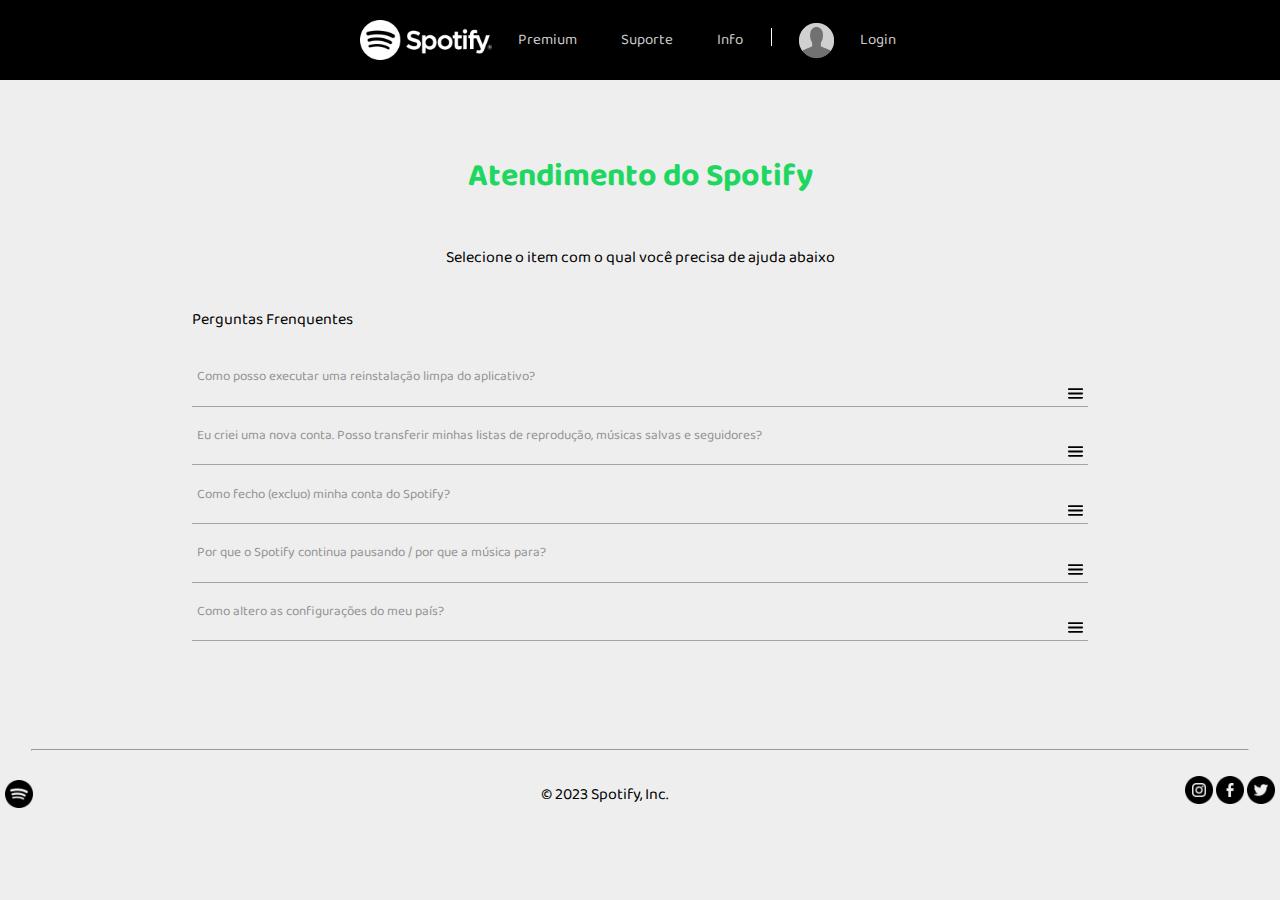
<file: index.html>
<!DOCTYPE html>
<html lang="en">
<head>
    <meta charset="UTF-8">
    <meta http-equiv="X-UA-Compatible" content="IE=edge">
    <meta name="viewport" content="width=device-width, initial-scale=1.0">
    <link rel="stylesheet" href="../styles/footer.css">
    <link rel="stylesheet" href="../styles/style.css">
    <link rel="stylesheet" href="../styles/header.css">
    <link rel="preconnect" href="https://fonts.googleapis.com">
    <link rel="preconnect" href="https://fonts.gstatic.com" crossorigin>
    <link href="https://fonts.googleapis.com/css2?family=Baloo+2:wght@700&display=swap" rel="stylesheet">
    <title>Spotify FAQ</title>
    <link rel="shortcut icon" href="./assets/spotify.png">
</head>
<body>
   <header>
        <div class="content_header">
          <img src="../assets/spotify-logo-branca-white.png" />
          <nav class="navigation">
            <div class="content_navigation">
              <a href="#"> Premium </a>
              <a href="./Lobby.html"> Suporte </a>
              <a href="#"> Info <span class="markup" /></a>
              <div class="perfil">
                <img src="../assets/pngegg.png" />
                <a href="#">Login</a>
                <i class="arrow down"></i>
              </div>
            </div>
          </nav>
        </div>
      </header> 

    
<div class="flexbox">  
  
  <div class="title">
    <h1>Atendimento do Spotify</h1>
  </div>
  <div class="describe">
    <p> 
      Selecione o item com o qual você precisa de ajuda abaixo</p>
  </div>
  <div class="subs">
        <p>Perguntas Frenquentes</p>
  </div>
      


    <div class="container quest">
        <button class="accordion" ><p>Como posso executar uma reinstalação limpa do aplicativo?</p> <span><img  src="../assets/plus.svg" alt=""></p></button>
        <div class="panel">
        <a href="./Pages/FirstPage.html">Ver o artigo</a>
        </div>
        
        <button class="accordion" ><p>Eu criei uma nova conta. Posso transferir minhas listas de reprodução, músicas salvas e seguidores?</p> <span><img src="../assets/plus.svg" alt=""></p></button>
        <div class="panel">
        <a href="https://community.spotify.com/t5/FAQs/I-created-a-new-account-Can-I-transfer-my-playlists-saved-music/ta-p/4640164">Ver o artigo</a>
        </div>
        
        <button class="accordion" ><p>Como fecho (excluo) minha conta do Spotify?</p> <span><img src="../assets/plus.svg" alt=""></p></button>
        <div class="panel">
        <a href="https://community.spotify.com/t5/FAQs/How-do-I-close-delete-my-Spotify-Account/ta-p/4663172">Ver o artigo</a>
        </div>

        <button class="accordion" ><p>Por que o Spotify continua pausando / por que a música para?</p> <span><img src="../assets/plus.svg" alt=""></p></button>
        <div class="panel">
        <a href="https://community.spotify.com/t5/FAQs/Why-does-Spotify-keep-pausing-why-does-the-music-stop/ta-p/4792797">Ver o artigo</a>
        </div>

        <button class="accordion" ><p>Como altero as configurações do meu país?</p> <span><img src="../assets/plus.svg" alt=""></p></button>
        <div class="panel">
        <a href="https://community.spotify.com/t5/FAQs/How-do-I-change-my-country-settings/ta-p/950275">Ver o artigo</a>
        </div>
    </div>
</div>
<div class="space">
</div>
<hr id="line"> 
<div class="footer content">
  
  <img src="/assets/spotify_black.png" alt="spotify">
    <a>© 2023 Spotify, Inc.</a>
    <a class="sociais">
      <img src="../assets/instagram.png" alt="insta">
      <img src="../assets/facebook.png" alt="face">
      <img src="../assets/twitter.png" alt="twitter">
    </a>
  </div>


<script src="../script.js"></script>
</body>
</html>
</file>
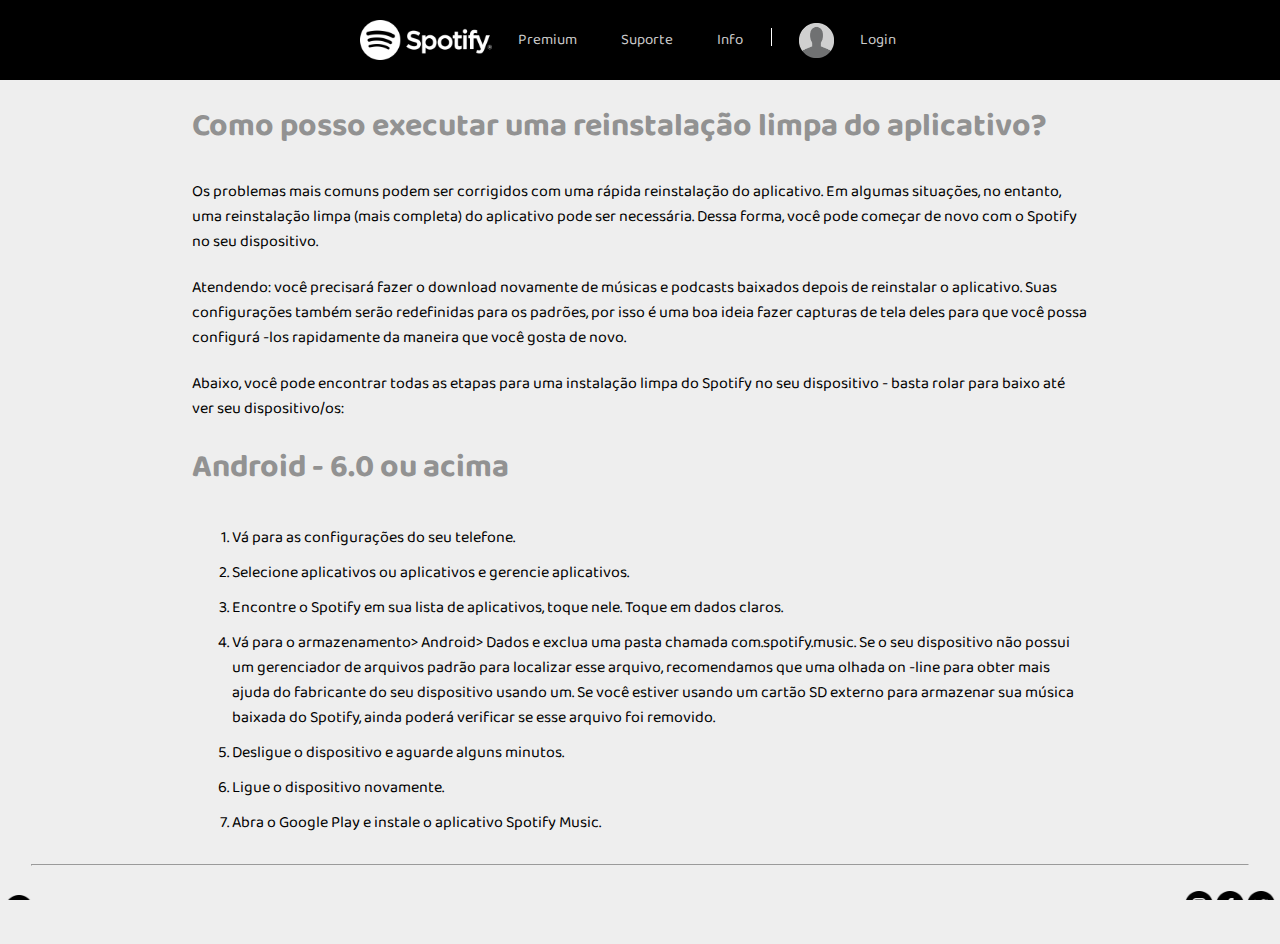
<file: FirstPage.html>
<!DOCTYPE html>
<html lang="en">
<head>
    <meta charset="UTF-8">
    <meta http-equiv="X-UA-Compatible" content="IE=edge">
    <meta name="viewport" content="width=device-width, initial-scale=1.0">
    <link rel="stylesheet" href="./styles/footer.css">
    <link rel="stylesheet" href="./styles/style.css">
    <link rel="stylesheet" href="./styles/header.css">
    <link rel="stylesheet" href="./styles/Pages.css">
    <link rel="preconnect" href="https://fonts.googleapis.com">
    <link rel="preconnect" href="https://fonts.gstatic.com" crossorigin>
    <link href="https://fonts.googleapis.com/css2?family=Baloo+2:wght@700&display=swap" rel="stylesheet">
    <link rel="preconnect" href="https://fonts.googleapis.com">
    <link rel="preconnect" href="https://fonts.gstatic.com" crossorigin>
    <link href="https://fonts.googleapis.com/css2?family=Baloo+Thambi+2&display=swap" rel="stylesheet">
    <title>Spotify FAQ</title>
    <link rel="shortcut icon" href="./assets/spotify.png">
</head>
<body>
   <header>
        <div class="content_header">
          <img src="assets/spotify-logo-branca-white.png" />
          <nav class="navigation">
            <div class="content_navigation">
              <a href="#"> Premium </a>
              <a href="./Lobby.html"> Suporte </a>
              <a href="#"> Info <span class="markup" /></a>
              <div class="perfil">
                <img src="assets/pngegg.png" />
                <a href="#">Login</a>
                <i class="arrow down"></i>
              </div>
            </div>
          </nav>
        </div>
      </header> 

     <div class="flexbox">
      <div class="container articles">
        <h1>Como posso executar uma reinstalação limpa do aplicativo?</h1>
        <p>Os problemas mais comuns podem ser corrigidos com uma rápida reinstalação do aplicativo. Em algumas situações, no entanto, uma reinstalação limpa (mais completa) do aplicativo pode ser necessária. Dessa forma, você pode começar de novo com o Spotify no seu dispositivo.</p>
        <p>Atendendo: você precisará fazer o download novamente de músicas e podcasts baixados depois de reinstalar o aplicativo. Suas configurações também serão redefinidas para os padrões, por isso é uma boa ideia fazer capturas de tela deles para que você possa configurá -los rapidamente da maneira que você gosta de novo.</p>
        <p>Abaixo, você pode encontrar todas as etapas para uma instalação limpa do Spotify no seu dispositivo - basta rolar para baixo até ver seu dispositivo/os:</p>
        <h1>Android - 6.0 ou acima</h1>
          <ol>
            <li>Vá para as configurações do seu telefone.</li>
          <li>Selecione aplicativos ou aplicativos e gerencie aplicativos.</li>
          <li>Encontre o Spotify em sua lista de aplicativos, toque nele.
            Toque em dados claros.</li>
          <li>Vá para o armazenamento> Android> Dados e exclua uma pasta chamada com.spotify.music. Se o seu dispositivo não possui um gerenciador de arquivos padrão para localizar esse arquivo, recomendamos que uma olhada on -line para obter mais ajuda do fabricante do seu dispositivo usando um. Se você estiver usando um cartão SD externo para armazenar sua música baixada do Spotify, ainda poderá verificar se esse arquivo foi removido.</li>
          <li>Desligue o dispositivo e aguarde alguns minutos.</li>
          <li>Ligue o dispositivo novamente.</li>
          <li>Abra o Google Play e instale o aplicativo Spotify Music.</li>
          </ol>

      </div>
     </div>
<hr id="line"> 
<div class="footer content">
  
  <img src="/assets/spotify_black.png" alt="spotify">
    <a>© 2023 Spotify, Inc.</a>
    <a class="sociais">
      <img src="./assets/instagram.png" alt="insta">
      <img src="./assets/facebook.png" alt="face">
      <img src="./assets/twitter.png" alt="twitter">
    </a>
  </div>


<script src="./script.js"></script>
</body>
</html>
</file>
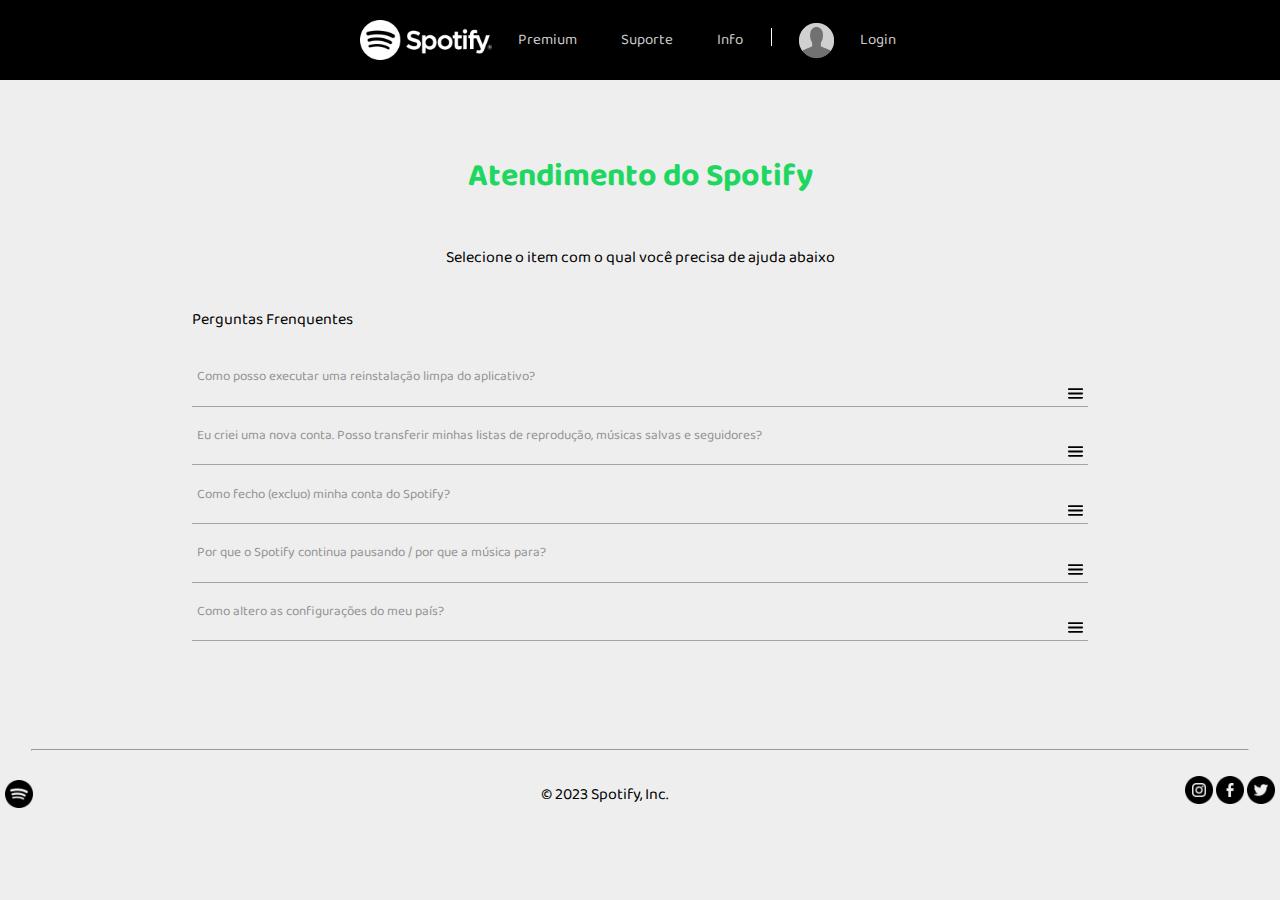
<file: Lobby.html>
<!DOCTYPE html>
<html lang="en">
<head>
    <meta charset="UTF-8">
    <meta http-equiv="X-UA-Compatible" content="IE=edge">
    <meta name="viewport" content="width=device-width, initial-scale=1.0">
    <link rel="stylesheet" href="./styles/footer.css">
    <link rel="stylesheet" href="./styles/style.css">
    <link rel="stylesheet" href="./styles/header.css">
    <link rel="preconnect" href="https://fonts.googleapis.com">
    <link rel="preconnect" href="https://fonts.gstatic.com" crossorigin>
    <link href="https://fonts.googleapis.com/css2?family=Baloo+2:wght@700&display=swap" rel="stylesheet">
    <title>Spotify FAQ</title>
    <link rel="shortcut icon" href="./assets/spotify.png">
</head>
<body>
   <header>
        <div class="content_header">
          <img src="assets/spotify-logo-branca-white.png" />
          <nav class="navigation">
            <div class="content_navigation">
              <a href="#"> Premium </a>
              <a href="./Lobby.html"> Suporte </a>
              <a href="#"> Info <span class="markup" /></a>
              <div class="perfil">
                <img src="assets/pngegg.png" />
                <a href="#">Login</a>
                <i class="arrow down"></i>
              </div>
            </div>
          </nav>
        </div>
      </header> 

    
<div class="flexbox">  
  
  <div class="title">
    <h1>Atendimento do Spotify</h1>
  </div>
  <div class="describe">
    <p> 
      Selecione o item com o qual você precisa de ajuda abaixo</p>
  </div>
  <div class="subs">
        <p>Perguntas Frenquentes</p>
  </div>
      


    <div class="container quest">
        <button class="accordion" ><p>Como posso executar uma reinstalação limpa do aplicativo?</p> <span><img  src="./assets/plus.svg" alt=""></p></button>
        <div class="panel">
        <a href="./FirstPage.html">Ver o artigo</a>
        </div>
        
        <button class="accordion" ><p>Eu criei uma nova conta. Posso transferir minhas listas de reprodução, músicas salvas e seguidores?</p> <span><img src="./assets/plus.svg" alt=""></p></button>
        <div class="panel">
        <a href="https://community.spotify.com/t5/FAQs/I-created-a-new-account-Can-I-transfer-my-playlists-saved-music/ta-p/4640164">Ver o artigo</a>
        </div>
        
        <button class="accordion" ><p>Como fecho (excluo) minha conta do Spotify?</p> <span><img src="./assets/plus.svg" alt=""></p></button>
        <div class="panel">
        <a href="https://community.spotify.com/t5/FAQs/How-do-I-close-delete-my-Spotify-Account/ta-p/4663172">Ver o artigo</a>
        </div>

        <button class="accordion" ><p>Por que o Spotify continua pausando / por que a música para?</p> <span><img src="./assets/plus.svg" alt=""></p></button>
        <div class="panel">
        <a href="https://community.spotify.com/t5/FAQs/Why-does-Spotify-keep-pausing-why-does-the-music-stop/ta-p/4792797">Ver o artigo</a>
        </div>

        <button class="accordion" ><p>Como altero as configurações do meu país?</p> <span><img src="./assets/plus.svg" alt=""></p></button>
        <div class="panel">
        <a href="https://community.spotify.com/t5/FAQs/How-do-I-change-my-country-settings/ta-p/950275">Ver o artigo</a>
        </div>
    </div>
</div>
<div class="space">
</div>
<hr id="line"> 
<div class="footer content">
  
  <img src="/assets/spotify_black.png" alt="spotify">
    <a>© 2023 Spotify, Inc.</a>
    <a class="sociais">
      <img src="./assets/instagram.png" alt="insta">
      <img src="./assets/facebook.png" alt="face">
      <img src="./assets/twitter.png" alt="twitter">
    </a>
  </div>


<script src="./script.js"></script>
</body>
</html>
</file>
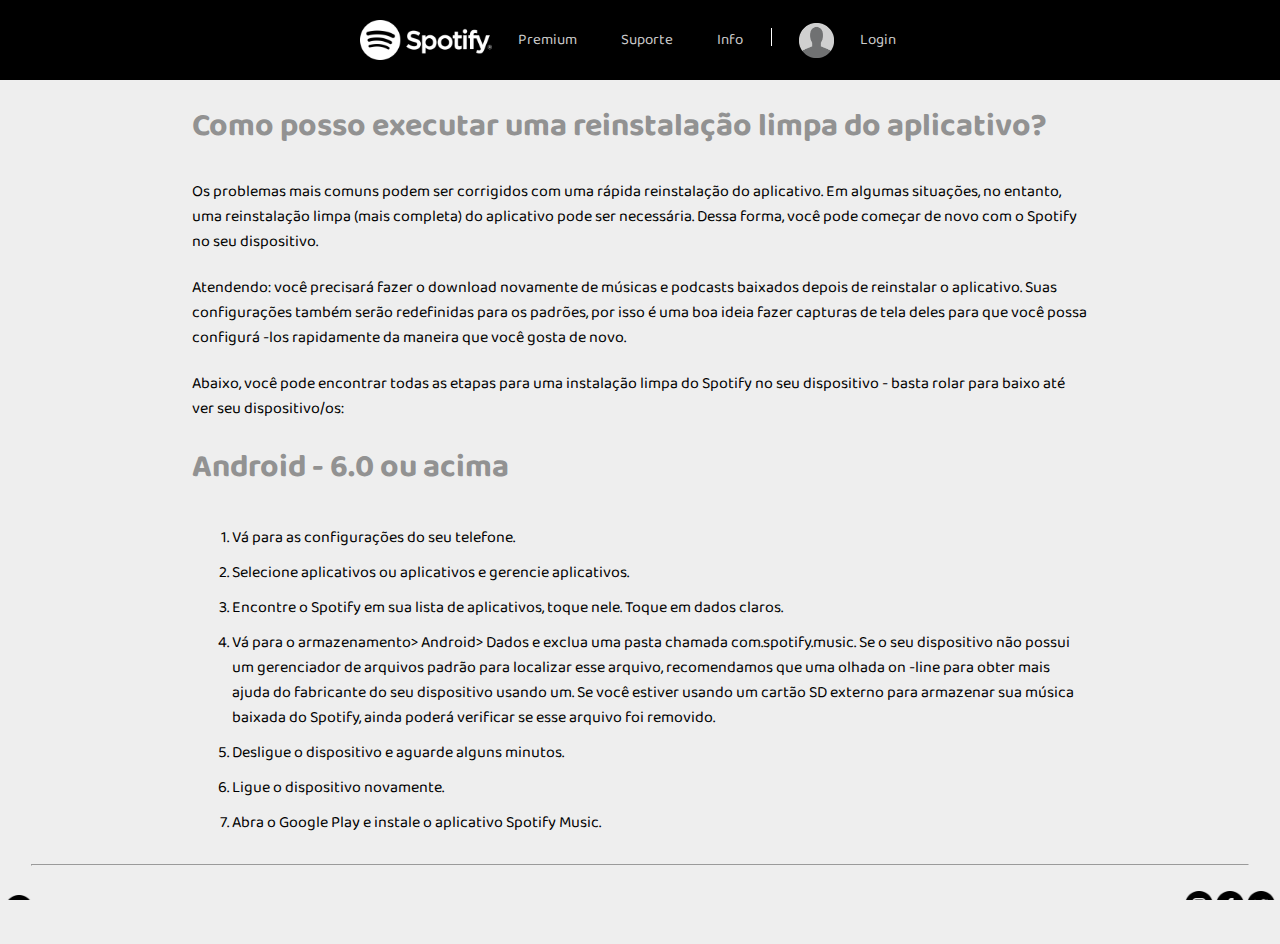
<file: Pages/FirstPage.html>
<!DOCTYPE html>
<html lang="en">
<head>
    <meta charset="UTF-8">
    <meta http-equiv="X-UA-Compatible" content="IE=edge">
    <meta name="viewport" content="width=device-width, initial-scale=1.0">
    <link rel="stylesheet" href="../styles/footer.css">
    <link rel="stylesheet" href="../styles/style.css">
    <link rel="stylesheet" href="../styles/header.css">
    <link rel="stylesheet" href="../styles/Pages.css">
    <link rel="preconnect" href="https://fonts.googleapis.com">
    <link rel="preconnect" href="https://fonts.gstatic.com" crossorigin>
    <link href="https://fonts.googleapis.com/css2?family=Baloo+2:wght@700&display=swap" rel="stylesheet">
    <link rel="preconnect" href="https://fonts.googleapis.com">
    <link rel="preconnect" href="https://fonts.gstatic.com" crossorigin>
    <link href="https://fonts.googleapis.com/css2?family=Baloo+Thambi+2&display=swap" rel="stylesheet">
    <title>Spotify FAQ</title>
    <link rel="shortcut icon" href="../assets/spotify.png">
</head>
<body>
   <header>
        <div class="content_header">
          <img id="logo1" src="../assets/spotify-logo-branca-white.png" />
          <nav class="navigation">
            <div class="content_navigation">
              <a href="#"> Premium </a>
              <a href="./Lobby.html"> Suporte </a>
              <a href="#"> Info <span class="markup" /></a>
              <div class="perfil">
                <img src="../assets/pngegg.png" />  
                <a href="#">Login</a>
                <i class="arrow down"></i>
              </div>
            </div>
          </nav>
        </div>
      </header> 

     <div class="flexbox">
      <div class="container articles">
        <h1>Como posso executar uma reinstalação limpa do aplicativo?</h1>
        <p>Os problemas mais comuns podem ser corrigidos com uma rápida reinstalação do aplicativo. Em algumas situações, no entanto, uma reinstalação limpa (mais completa) do aplicativo pode ser necessária. Dessa forma, você pode começar de novo com o Spotify no seu dispositivo.</p>
        <p>Atendendo: você precisará fazer o download novamente de músicas e podcasts baixados depois de reinstalar o aplicativo. Suas configurações também serão redefinidas para os padrões, por isso é uma boa ideia fazer capturas de tela deles para que você possa configurá -los rapidamente da maneira que você gosta de novo.</p>
        <p>Abaixo, você pode encontrar todas as etapas para uma instalação limpa do Spotify no seu dispositivo - basta rolar para baixo até ver seu dispositivo/os:</p>
        <h1>Android - 6.0 ou acima</h1>
          <ol>
            <li>Vá para as configurações do seu telefone.</li>
          <li>Selecione aplicativos ou aplicativos e gerencie aplicativos.</li>
          <li>Encontre o Spotify em sua lista de aplicativos, toque nele.
            Toque em dados claros.</li>
          <li>Vá para o armazenamento> Android> Dados e exclua uma pasta chamada com.spotify.music. Se o seu dispositivo não possui um gerenciador de arquivos padrão para localizar esse arquivo, recomendamos que uma olhada on -line para obter mais ajuda do fabricante do seu dispositivo usando um. Se você estiver usando um cartão SD externo para armazenar sua música baixada do Spotify, ainda poderá verificar se esse arquivo foi removido.</li>
          <li>Desligue o dispositivo e aguarde alguns minutos.</li>
          <li>Ligue o dispositivo novamente.</li>
          <li>Abra o Google Play e instale o aplicativo Spotify Music.</li>
          </ol>

      </div>
     </div>
<hr id="line"> 
<div class="footer content">
  
  <img src="/assets/spotify_black.png" alt="spotify">
    <a>© 2023 Spotify, Inc.</a>
    <a class="sociais">
      <img src="../assets/instagram.png" alt="insta">
      <img src="../assets/facebook.png" alt="face">
      <img src="../assets/twitter.png" alt="twitter">
    </a>
  </div>


</body>
</html>
</file>
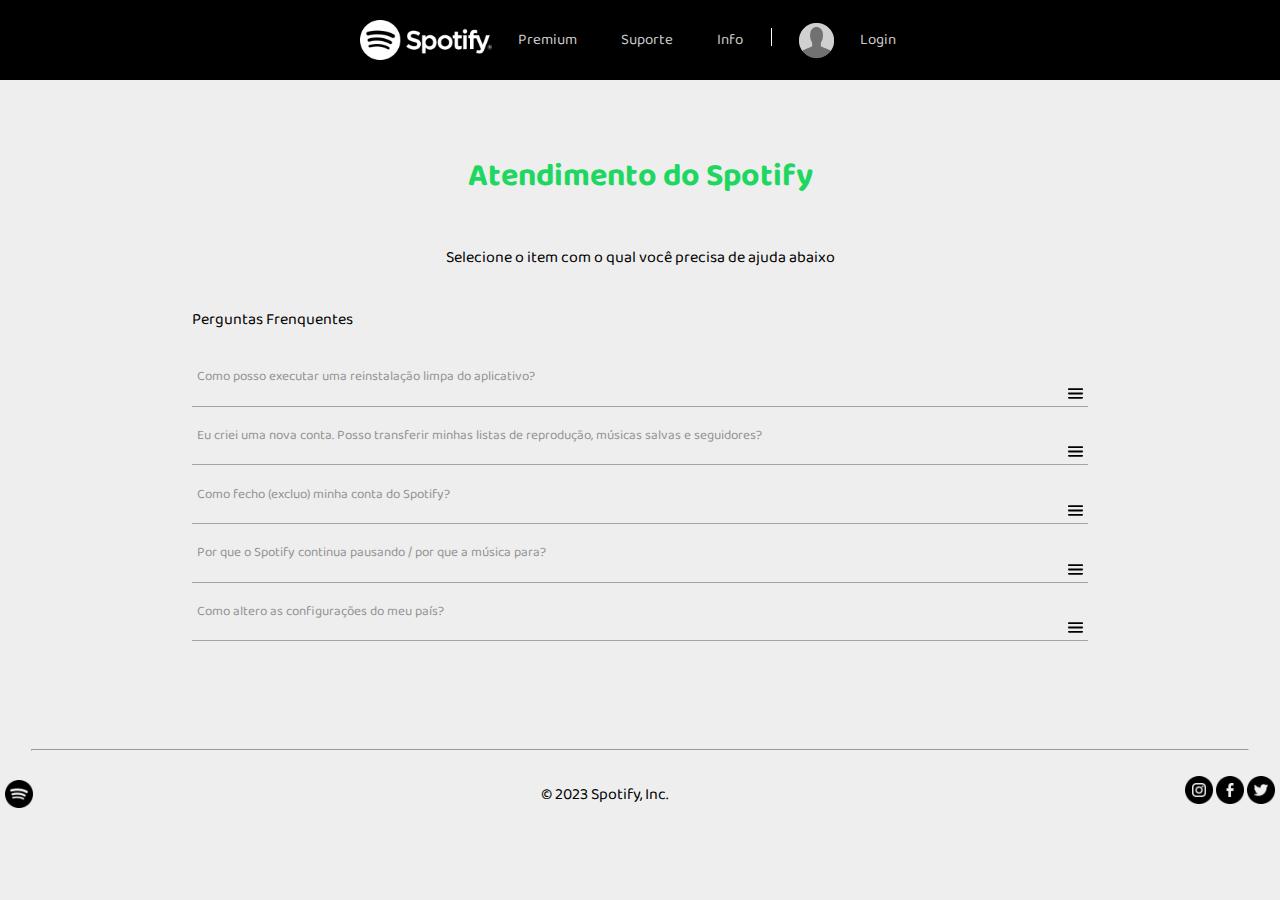
<file: Pages/Lobby.html>
<!DOCTYPE html>
<html lang="en">
<head>
    <meta charset="UTF-8">
    <meta http-equiv="X-UA-Compatible" content="IE=edge">
    <meta name="viewport" content="width=device-width, initial-scale=1.0">
    <link rel="stylesheet" href="../styles/footer.css">
    <link rel="stylesheet" href="../styles/style.css">
    <link rel="stylesheet" href="../styles/header.css">
    <link rel="preconnect" href="https://fonts.googleapis.com">
    <link rel="preconnect" href="https://fonts.gstatic.com" crossorigin>
    <link href="https://fonts.googleapis.com/css2?family=Baloo+2:wght@700&display=swap" rel="stylesheet">
    <title>Spotify FAQ</title>
    <link rel="shortcut icon" href="./assets/spotify.png">
</head>
<body>
   <header>
        <div class="content_header">
          <img src="../assets/spotify-logo-branca-white.png" />
          <nav class="navigation">
            <div class="content_navigation">
              <a href="#"> Premium </a>
              <a href="./Lobby.html"> Suporte </a>
              <a href="#"> Info <span class="markup" /></a>
              <div class="perfil">
                <img src="../assets/pngegg.png" />
                <a href="#">Login</a>
                <i class="arrow down"></i>
              </div>
            </div>
          </nav>
        </div>
      </header> 

    
<div class="flexbox">  
  
  <div class="title">
    <h1>Atendimento do Spotify</h1>
  </div>
  <div class="describe">
    <p> 
      Selecione o item com o qual você precisa de ajuda abaixo</p>
  </div>
  <div class="subs">
        <p>Perguntas Frenquentes</p>
  </div>
      


    <div class="container quest">
        <button class="accordion" ><p>Como posso executar uma reinstalação limpa do aplicativo?</p> <span><img  src="../assets/plus.svg" alt=""></p></button>
        <div class="panel">
        <a href="./FirstPage.html">Ver o artigo</a>
        </div>
        
        <button class="accordion" ><p>Eu criei uma nova conta. Posso transferir minhas listas de reprodução, músicas salvas e seguidores?</p> <span><img src="../assets/plus.svg" alt=""></p></button>
        <div class="panel">
        <a href="https://community.spotify.com/t5/FAQs/I-created-a-new-account-Can-I-transfer-my-playlists-saved-music/ta-p/4640164">Ver o artigo</a>
        </div>
        
        <button class="accordion" ><p>Como fecho (excluo) minha conta do Spotify?</p> <span><img src="../assets/plus.svg" alt=""></p></button>
        <div class="panel">
        <a href="https://community.spotify.com/t5/FAQs/How-do-I-close-delete-my-Spotify-Account/ta-p/4663172">Ver o artigo</a>
        </div>

        <button class="accordion" ><p>Por que o Spotify continua pausando / por que a música para?</p> <span><img src="../assets/plus.svg" alt=""></p></button>
        <div class="panel">
        <a href="https://community.spotify.com/t5/FAQs/Why-does-Spotify-keep-pausing-why-does-the-music-stop/ta-p/4792797">Ver o artigo</a>
        </div>

        <button class="accordion" ><p>Como altero as configurações do meu país?</p> <span><img src="../assets/plus.svg" alt=""></p></button>
        <div class="panel">
        <a href="https://community.spotify.com/t5/FAQs/How-do-I-change-my-country-settings/ta-p/950275">Ver o artigo</a>
        </div>
    </div>
</div>
<div class="space">
</div>
<hr id="line"> 
<div class="footer content">
  
  <img src="/assets/spotify_black.png" alt="spotify">
    <a>© 2023 Spotify, Inc.</a>
    <a class="sociais">
      <img src="../assets/instagram.png" alt="insta">
      <img src="../assets/facebook.png" alt="face">
      <img src="../assets/twitter.png" alt="twitter">
    </a>
  </div>


<script src="../script.js"></script>
</body>
</html>
</file>
<file: styles/footer.css>
.footer{
    position: relative;
    bottom: 0%;
    text-align: center;
    background: #eee;
    height: 50px;
    width: 100%;
    color: black;
    padding: 10px 5px 10px;
    display: flex;
    align-items: center;
    justify-content: space-between;
    flex-direction: row;
}
#line{
    width: 95%;
}

.footer img{
    max-width:  28px;
    max-height: 28px;
    top: 50%;
}

.sociais img{
    width: 35px;
    height: 35px;
}



.footer a{
    color: black;
    padding: 10px;
}


.content a{
    font-family: 'Baloo 2', cursive;

}

.content a :hover{
    color: #1ed760;
}
</file>
<file: styles/style.css>
html,
body{
    background-color: #eee;
    overflow-x: hidden;
    /* overflow-y: hidden; */
    margin: 0;
    height: 100%;
    width: 100%;
    
}


.describe{
  display: flex;
  padding: 5px;
  justify-content: center;
  align-items: center;
  width: 70%;
  font-family: 'Baloo 2', bold;
  
}
.flexbox{
    display: flex;
    /* height: 55%; */
    justify-content: center;
    align-items: center;
    /* padding: 40px; */
    flex-direction: column;
    
}

.container{
    width: 70%;
    height: 100%;
    
}

.accordion {
    background-color: #eee;
    border:none;
    border-bottom:1px solid rgb(168, 162, 162);
    color: #929292;
    cursor: pointer;
    padding: 5px;
    width: 100%;
    display: flex;
    flex-direction: row;
    justify-content: space-between;
    text-align: left;
    /* border: none; */
    outline: none;
    font-family: 'Baloo 2', bold;
    transition: 0.4s;
  }
  
  /* Add a background color to the button if it is clicked on (add the .active class with JS), and when you move the mouse over it (hover) */
  .active, .accordion:hover {
    background-color: #ccc;
    color: #1ed760;
  }
  
  /* Style the accordion panel. Note: hidden by default */
  .panel {
    background-color: #eee;
    display: none;
    overflow: hidden;
    width: 100%;
    font-family: 'Baloo 2', bold;
  }

  .panel a{
    padding-left: 18px;
    color: black;
    text-decoration: none;
    
  }

  .title{
    display: flex;
    justify-content: center;
    align-items: center;
    margin-top: 50px ;
  }

  .title h1{
    /* margin-bottom: -19px; */
    color: #1ed760;
    font-family: 'Baloo 2', bold;    
  }
  
  .subs{
    color: black;
    display: block;
    width: 70%;
    justify-content:start ;
    font-family: 'Baloo 2', cursive;
  }


  .space{
    height: 100px;
}

.container img{
  max-width: 15px;
  max-height: 15px;
}
.accordion span{
  width: 100px;
  display: flex;
  align-items: flex-end;
  justify-content: flex-end;
}
.clicado img{
  transform: rotate(90deg);
  
}

/* Minimo de tamanho */
 @media only screen and (max-width :359px) {
  .title{
    text-align: center;
  }
  
  
} 
/* Tela Normal */
@media only screen and (min-width :359px) {
  .arrow{
    visibility: hidden;
    
  }
  
  
}
</file>
<file: styles/header.css>
/*  -------------------- header ----------------- */

header {
    min-width: 100%;
    min-height: 80px;
    background-color: black;
    display: flex;
    align-items: center;
    justify-content: center;
    z-index: 100;
  }
  
  .content_header {
    display: flex;
    min-height: 80px;
    align-items: center;
    justify-content: space-between;
  }
  
  .content_header img {
    width: 132px;
    height: 40px;
  }
  
  .navigation {
    display: flex;
    height: 100%;
    align-items: center;
    justify-content: end;
  }
  
  .content_navigation {
    display: flex;
    color: white;
    height: 80px;
    align-items: center;
  }
  
  .content_navigation a {
    font-family: 'Baloo 2', bold;
    font-size: 15px;
    text-decoration: none;
    color: #ccc;
    padding: 28px 17px;
    display: flex;
    text-align: center;
    margin-left: 0.6rem;
  }

  .content_navigation a:hover{
    color: #1ed760;
  }
  
  .markup {
    padding-left: 28px;
    height: 18px;
    border-right: 1px solid white;
  }
  
  
  .spaceWhite {
    min-width: 2%;
  }
  .perfil {
    padding-left: 10px;
    display: flex;
    align-items: center;
    justify-content: center;
  }
  
  .perfil img {
    width: 35px;
    height: 35px;
  }
  
  .arrow {
    border: solid white;
    border-width: 0 1px 1px 0;
    display: inline-block;
    padding: 3px;
  }
  
  .down {
    transform: rotate(45deg);
    -webkit-transform: rotate(45deg);
  } 
  
  @media only screen and (max-width :558px) {
    .content_header a{
      visibility: hidden;
      display: none;
    }
    .content_header{
      width: auto;
      text-align: center;
  
      
    }
    .perfil img{
      visibility: hidden;
      display: none;
    }

    .arrow{
      visibility: visible;
      display: block;
    }
  } 


/* Try */
 /* #logo1:hover{
  border-radius: 10px;
  background-color: #ffffff;
  
}  */
</file>
<file: styles/Pages.css>
.articles h1{
    color: #929292;
    font-family: 'Baloo 2', cursive;
}

.articles p,ol{
    font-family: 'Baloo Thambi 2', cursive;
    padding-top: 5px;
}

ol li{
    padding: 5px 0px;
}
</file>
